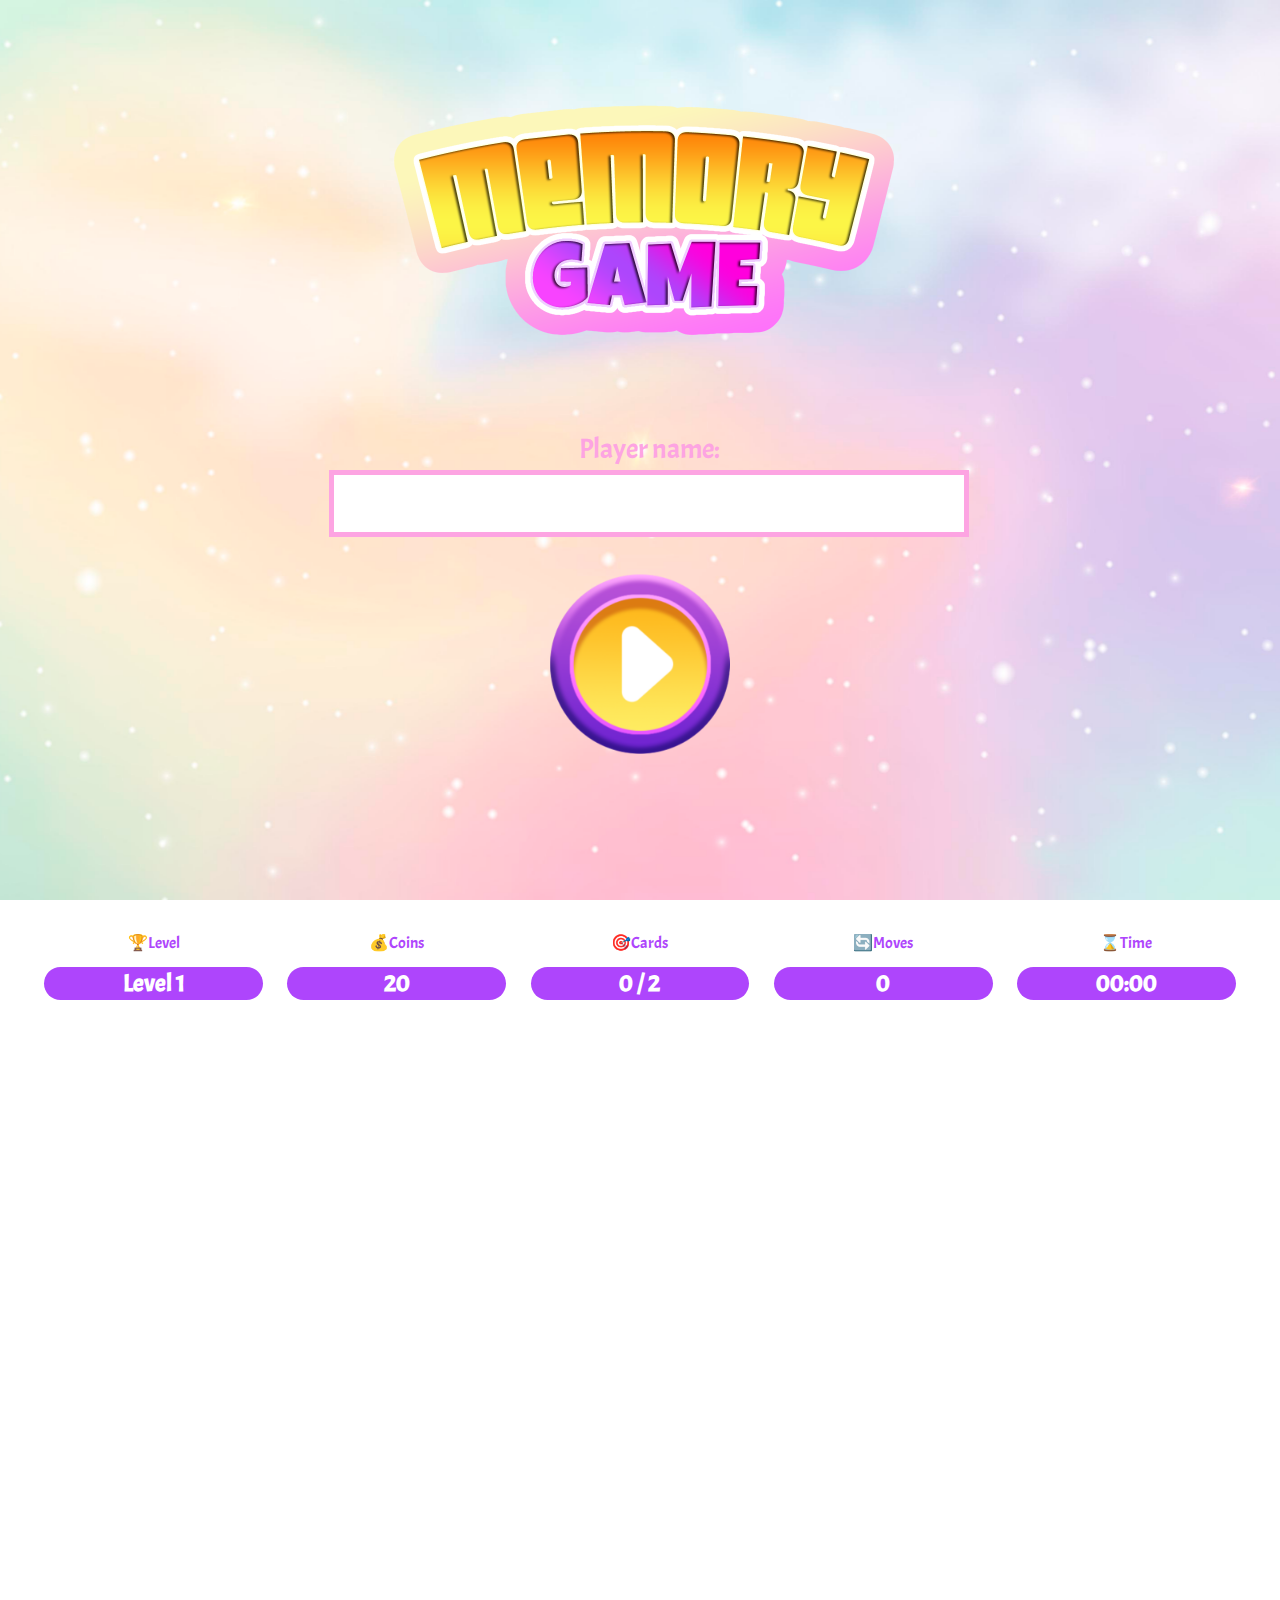
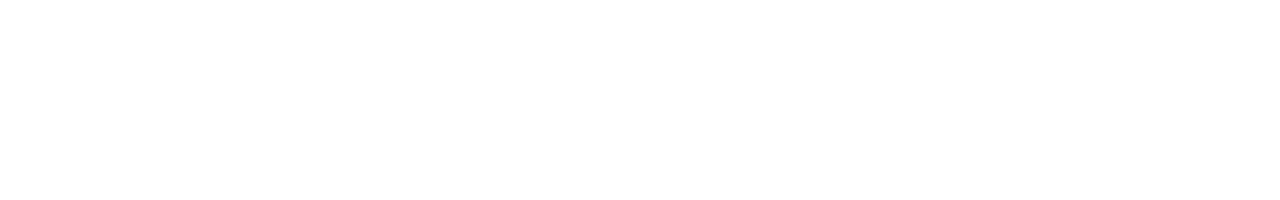
<file: index.html>
<!DOCTYPE html>
<html lang="en">
	<head>
		<meta charset="UTF-8" />
		<meta http-equiv="X-UA-Compatible" content="IE=edge" />
		<meta name="viewport" content="width=device-width, initial-scale=1.0" />
		<meta name="viewport" content="width=device-width, initial-scale=1.0" />

		<link rel="icon" href="images/icon01.png" />
		<title>Playing</title>
		<link rel="stylesheet" type="text/css" href="styles.css" />

		<link rel="preconnect" href="https://fonts.googleapis.com" />
		<link rel="preconnect" href="https://fonts.gstatic.com" crossorigin />
		<link
			href="https://fonts.googleapis.com/css2?family=Luckiest+Guy&family=Acme&family=Fredoka+One&display=swap"
			rel="stylesheet"
		/>
	</head>
	<body>
		<section id="landinglayer">
			<img id="logo" src="images/logo01.png" alt="game logo" />
			<form>
				<label for="playername">Player name:</label><br />
				<input type="text" id="playername" name="playername" /><br />
			</form>
			<img
				id="playbtn"
				onclick="startPlay()"
				src="./images/playbutton.png"
				alt="playbutton"
			/>
		</section>

		<section id="mainplay" class="container">
			<header class="box-1">
				<article class="row1">
					<p>🏆Level</p>
					<p>💰Coins</p>
					<p>🎯Cards</p>
					<p>🔄Moves</p>
					<p>⌛️Time</p>
				</article>
				<article class="row2">
					<h2 id="level">Level 1</h2>
					<h2 id="coins"></h2>
					<h2 id="achievement"></h2>
					<h2 id="moves">0</h2>
					<h2 id="time">00:00</h2>
				</article>
			</header>
			<articles class="box-2" id="cardbox"></articles>
		</section>

		<footer id="footer" class="container">
			<ul id="gamelog"></ul>
			<nav id="replayBtn">🔁 Replay again</nav>
			<nav id="soundBtn">🔔 Music on</nav>
		</footer>
		<script src="app.js"></script>
	</body>
</html>
</file>
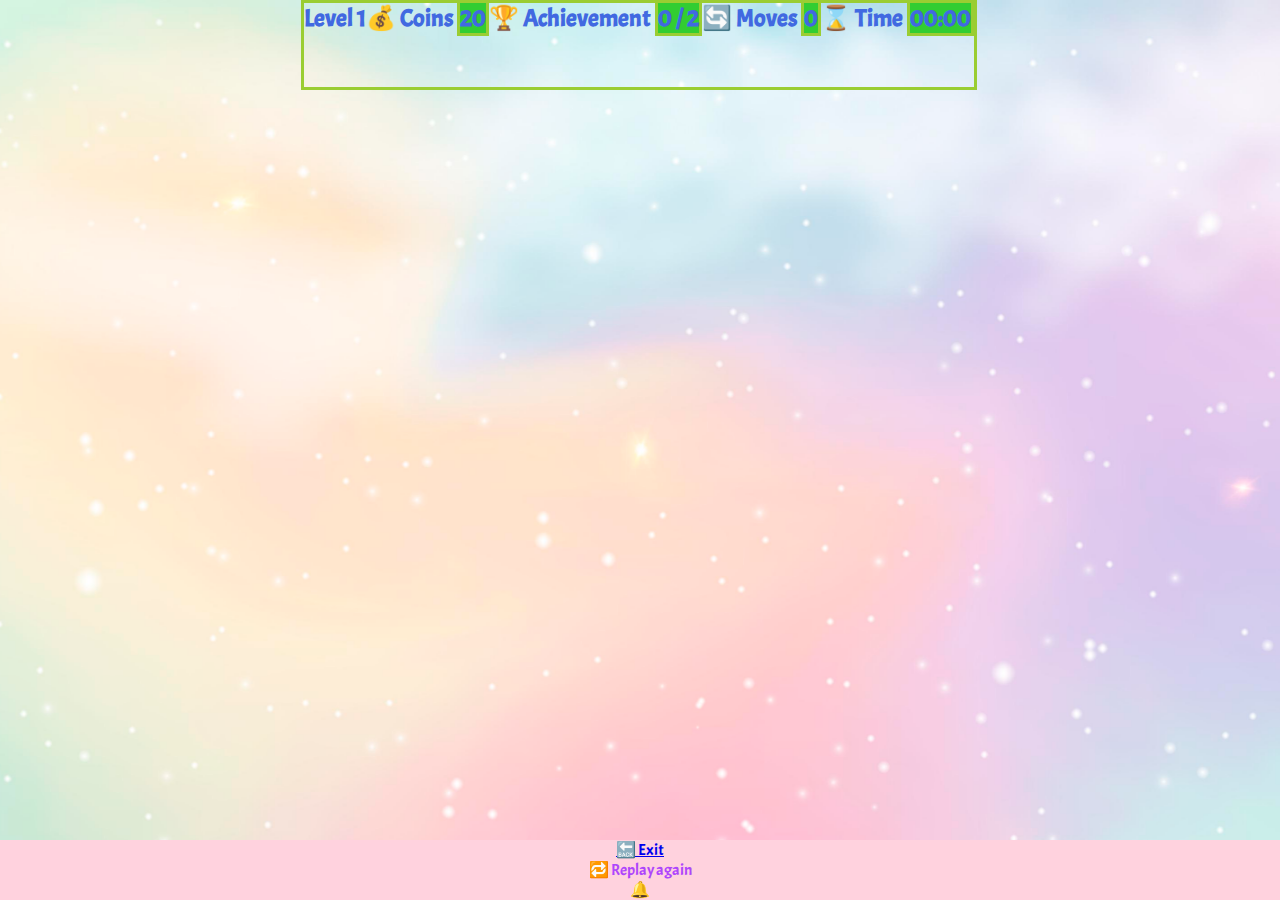
<file: play.html>
<!DOCTYPE html>
<html lang="en">
	<head>
		<meta charset="UTF-8" />
		<meta http-equiv="X-UA-Compatible" content="IE=edge" />
		<meta name="viewport" content="width=device-width, initial-scale=1.0" />
		<meta name="viewport" content="width=device-width, initial-scale=1.0" />

		<link rel="icon" href="images/icon01.png" />
		<title>Playing</title>
		<link rel="stylesheet" type="text/css" href="styles02.css" />

		<link rel="preconnect" href="https://fonts.googleapis.com" />
		<link rel="preconnect" href="https://fonts.gstatic.com" crossorigin />
		<link
			href="https://fonts.googleapis.com/css2?family=Acme&family=Fredoka+One&display=swap"
			rel="stylesheet"
		/>
	</head>
	<body>
		<section class="bg"></section>
		<section class="container">
			<header class="box-1">
				<h2 id="level">Level 1</h2>
				<h2>💰 Coins <span id="coins">100</span></h2>
				<h2>🏆 Achievement <span id="achievement">0</span></h2>
				<h2> 🔄 Moves <span id="moves">0</span></h2>
				<h2>⌛️ Time <span id="time">00:00</span></h2>
			</header>

			<articles class="box-2" id="cardbox"></articles>
		</section>

		<footer class="container">
			<nav> <a href="./index.html">🔙 Exit</a></nav>
			<nav id="replayBtn"> 🔁 Replay again </nav> 
			<nav id="soundBtn">🔔</nav>
			
			<audio id="bkgmusic"
			controls
			src="https://raw.githubusercontent.com/siangyin/MemoryGame/master/audio/backgroundmusic1.mp3"
			preload="auto"
			autoplay
			loop 
		>

		<script src="app.js"></script>
	</body>
</html>
</file>
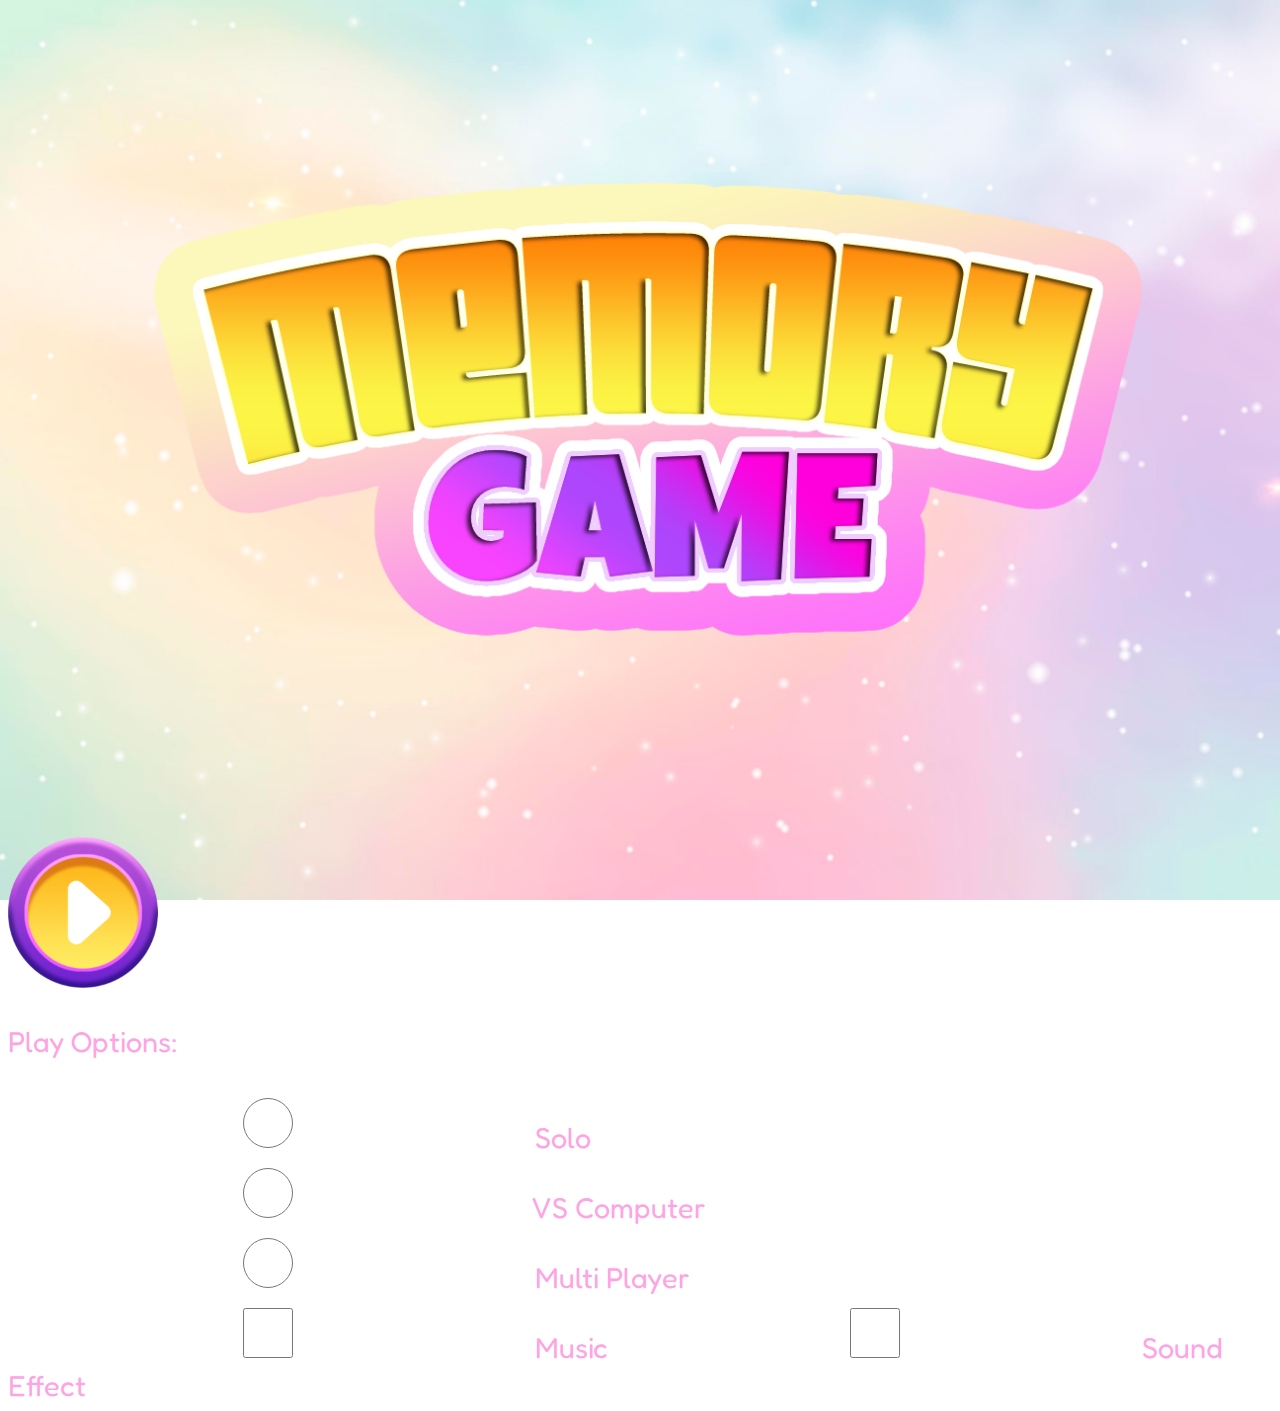
<file: welcome.html>
<!DOCTYPE html>
<html lang="en">
	<head>
		<meta charset="UTF-8" />
		<meta http-equiv="X-UA-Compatible" content="IE=edge" />
		<meta name="viewport" content="width=device-width, initial-scale=1.0" />

		<title>My Game</title>
		<link rel="stylesheet" type="text/css" href="css/styles01.css" />

		<link rel="preconnect" href="https://fonts.googleapis.com" />
		<link rel="preconnect" href="https://fonts.gstatic.com" crossorigin />
		<link
			href="https://fonts.googleapis.com/css2?family=Acme&family=Fredoka+One&display=swap"
			rel="stylesheet"
		/>
		<!-- 
			font-family: 'Acme', sans-serif;
			font-family: 'Fredoka One', cursive;
			 -->
	</head>
	<body class="box">
		<img id="logo" src="images/logo01.png" alt="game logo" />
		<a href="./main.html"
			><img src="./images/playbutton.png" alt="playbutton" width="150"
		/></a>

		<p>Play Options:</p>
		<form>
			<div>
				<input type="radio" id="solo" name="gamesoption" value="solo" />
				<label for="solo">Solo</label><br />
				<input
					type="radio"
					id="vscomputer"
					name="gamesoption"
					value="vscomputer"
				/>
				<label for="vscomputer">VS Computer</label><br />
				<input
					type="radio"
					id="multiplayer"
					name="gamesoption"
					value="multiplayer"
				/>
				<label for="multiplayer">Multi Player</label><br />
			</div>

			<div>
				<input
					type="checkbox"
					class="switch"
					id="music"
					name="music"
					value="music"
				/>
				<span class="slider round"></span>
				<label for="music">Music</label>

				<input
					type="checkbox"
					class="switch"
					id="sound"
					name="sound"
					value="sound"
				/>
				<span class="slider round"></span>
				<label for="sound">Sound Effect</label>
			</div>
		</form>

		<script src="js/main.js"></script>
	</body>
</html>
</file>
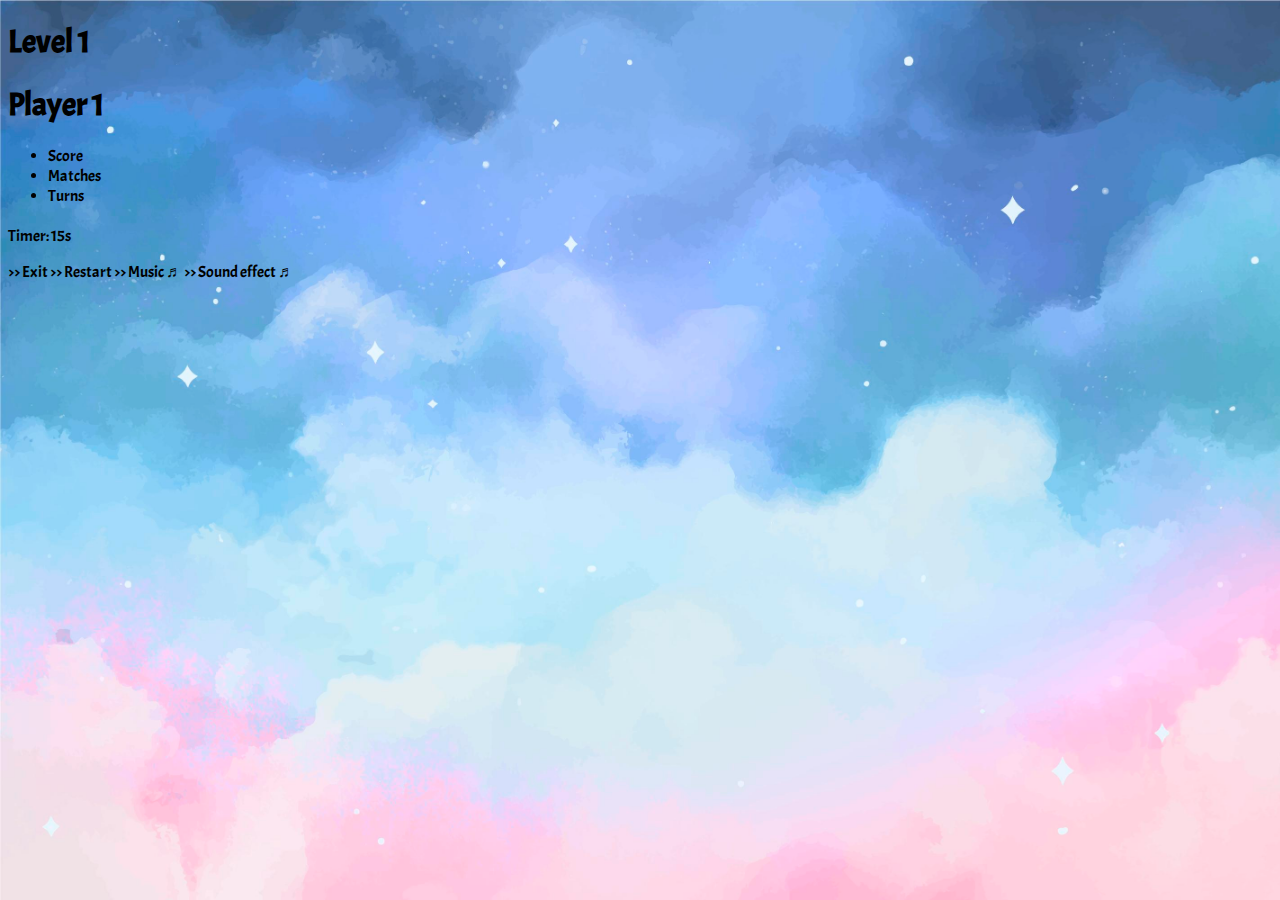
<file: proj1_memorygame/main.html>
<!DOCTYPE html>
<html lang="en">
	<head>
		<meta charset="UTF-8" />
		<meta http-equiv="X-UA-Compatible" content="IE=edge" />
		<meta name="viewport" content="width=device-width, initial-scale=1.0" />

		<title>My Game</title>
		<link rel="stylesheet" type="text/css" href="css/styles02.css" />

		<link rel="preconnect" href="https://fonts.googleapis.com" />
		<link rel="preconnect" href="https://fonts.gstatic.com" crossorigin />
		<link
			href="https://fonts.googleapis.com/css2?family=Acme&family=Fredoka+One&display=swap"
			rel="stylesheet"
		/>
		<!-- 
			font-family: 'Acme', sans-serif;
			font-family: 'Fredoka One', cursive;
			 -->
	</head>
	<body>
		<header>
			<h1>Level 1</h1>
		</header>
		<section>
			<div>
				<h1>Player 1</h1>
				<ul>
					<li>Score</li>
					<li>Matches</li>
					<li>Turns</li>
				</ul>
			</div>
		</section>

		<section>
			<h2></h2>
			<p>Timer: 15s</p>
			<div id="cardbox"></div>
		</section>

		<footer>
			<span>>> Exit </span>
			<span>>> Restart</span>
			<span>>> Music ♬</span>
			<span>>> Sound effect ♬</span>
		</footer>

		<script src="js/main.js"></script>
	</body>
</html>
</file>
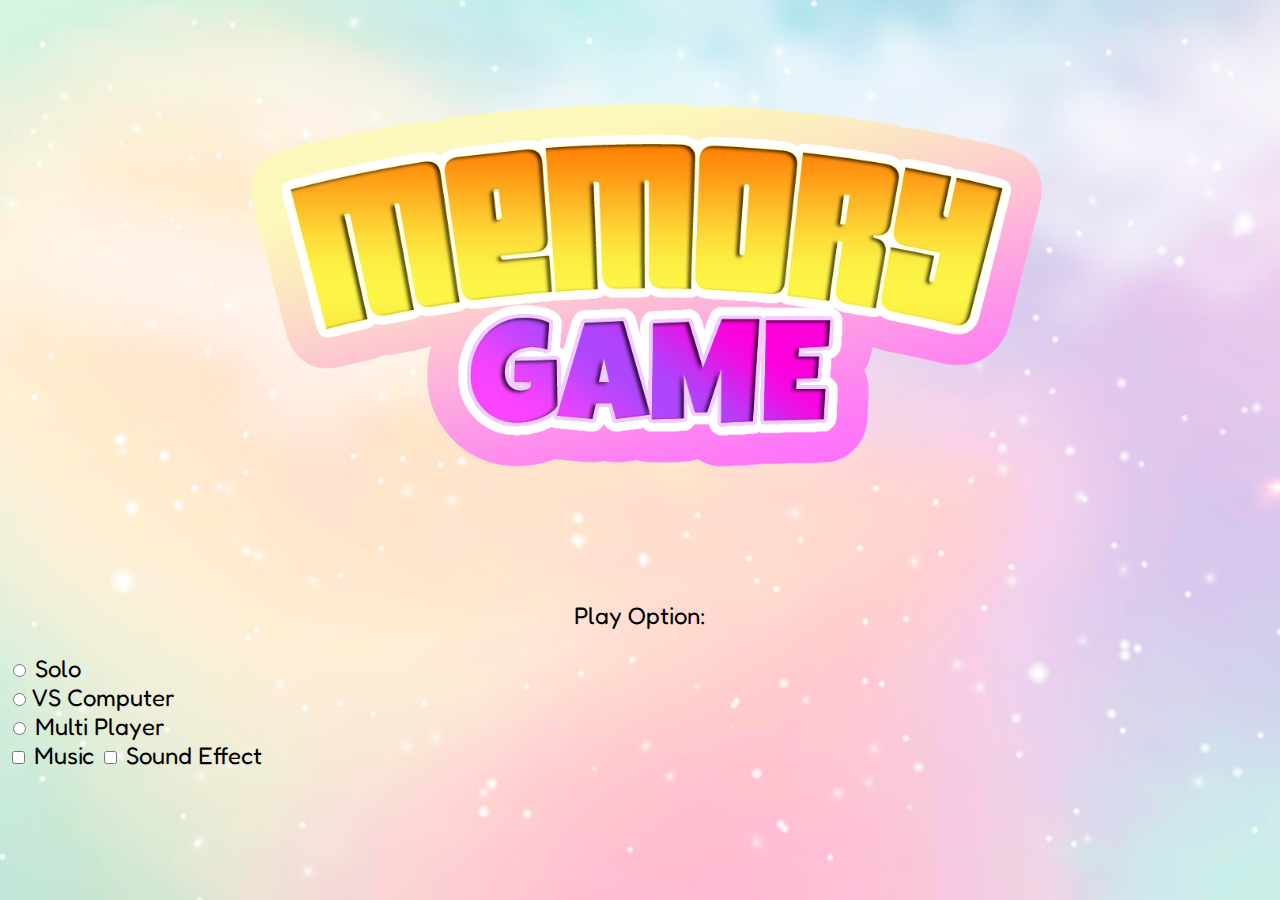
<file: proj1_memorygame/welcome.html>
<!DOCTYPE html>
<html lang="en">
	<head>
		<meta charset="UTF-8" />
		<meta http-equiv="X-UA-Compatible" content="IE=edge" />
		<meta name="viewport" content="width=device-width, initial-scale=1.0" />

		<title>My Game</title>
		<link rel="stylesheet" type="text/css" href="css/styles01.css" />

		<link rel="preconnect" href="https://fonts.googleapis.com" />
		<link rel="preconnect" href="https://fonts.gstatic.com" crossorigin />
		<link
			href="https://fonts.googleapis.com/css2?family=Acme&family=Fredoka+One&display=swap"
			rel="stylesheet"
		/>
		<!-- 
			font-family: 'Acme', sans-serif;
			font-family: 'Fredoka One', cursive;
			 -->
	</head>
	<body>
		<img id="logo" src="images/logo01.png" alt="game logo" />
		<p>Play Option:</p>
		<form class="box flex">
			<input type="radio" id="solo" name="gamesoption" value="solo" />
			<label for="solo">Solo</label><br />
			<input
				type="radio"
				id="vscomputer"
				name="gamesoption"
				value="vscomputer"
			/>
			<label for="vscomputer">VS Computer</label><br />
			<input
				type="radio"
				id="multiplayer"
				name="gamesoption"
				value="multiplayer"
			/>
			<label for="multiplayer">Multi Player</label><br />

			<input
				type="checkbox"
				class="switch"
				id="music"
				name="music"
				value="music"
			/>
			<span class="slider round"></span>
			<label for="music">Music</label>

			<input
				type="checkbox"
				class="switch"
				id="sound"
				name="sound"
				value="sound"
			/>
			<span class="slider round"></span>
			<label for="sound">Sound Effect</label>
		</form>

		<script src="js/main.js"></script>
	</body>
</html>
</file>
<file: styles.css>
* {
	margin: 0;
	padding: 0;
	box-sizing: border-box;
}

body {
	background-image: url("images/bkgimg.jpg");
	background-repeat: no-repeat, repeat;
	background-position: center;
	background-attachment: fixed;
	height: 100%;
	background-size: cover;
	font-family: "Acme", sans-serif;
	color: #fda4e2;
	line-height: 1.4;
	text-align: center;
}

/* landing page */

#landinglayer {
	height: 100vh;
	position: relative;
	top: 0;
	left: 0;
	display: flexbox;
}

form {
	width: 100%;
	height: 15vh;
	font-size: 1.75em;
	margin: 1vh;
}

input {
	border: #fda4e2 solid 5px;
	height: 50%;
	width: 50%;
}

#playbtn {
	height: 20vh;
}

#playbtn:hover {
	color: rgba(250, 250, 250, 0.3);
	box-shadow: 25px 0px 200px rgba(255, 255, 0, 1);
	border-radius: 50%;
}

#logo {
	margin-top: 5vh;
	margin-bottom: 10px;
	height: 40vh;
	position: relative;
	animation-name: animate;
	animation-duration: 4s;
	animation-iteration-count: infinite;
}

@keyframes animate {
	0% {
		top: 7px;
	}
	25% {
		top: -7px;
	}
	50% {
		top: 7px;
	}
	75% {
		top: -7px;
	}
	100% {
		top: 7px;
	}
}

/* playing area style */

section#mainplay {
	width: 100vw;
	height: 100vh;
	position: relative;
	top: 0;
	left: 0;
	justify-content: space-evenly;
	padding: 2.5%;
	/* use display none to hide the main play stage */
	display: flexbox;
}

/* header */

header {
	display: inline-flex;
	width: 95vw;
	order: 1;
	justify-content: space-evenly;
	-webkit-flex-direction: column;
	flex-direction: column;
}

.row1,
.row2 {
	display: inline-flex;
}

p,
h2 {
	width: 20%;
	color: #ae45fc;
}

h2 {
	border-radius: 25px;
	background: #ae45fc;
	color: white;
	margin: 1%;
	width: 18%;
}

/* cards */

#cardbox {
	order: 2;
	display: inline-flex;
	flex-wrap: wrap;
	justify-content: center;
	padding-top: 5%;
	width: 60vw;
}

div.cards {
	background-color: #fffaa0;
	width: 130px;
	height: 130px;
	margin: 3px;
	border: 3px solid white;
}

div.cards:hover {
	background-color: #fcf345;
}

img.hide {
	max-width: 100%;
	height: auto;
	visibility: hidden;
}

img.cutie {
	max-width: 100%;
	height: auto;
	opacity: 1;
}

/* footer */

footer {
	flex: 3;
	position: fixed;
	left: 0;
	bottom: 0;
	width: 95vw;
	height: 20vh;
	justify-content: center;
	display: inline-flex;
	visibility: hidden;
}

ul#gamelog {
	list-style-type: none;
	padding: 10px 20px;
	margin: 0px 1px 10px 15px;
	text-align: left;
	flex: 3.5;
	background-color: rgba(255, 255, 87, 0.5);
	border: white solid 2px;
	border-radius: 25px;
	font-size: 12px;
}

footer nav {
	color: grey;
	justify-content: space-between;
	align-self: flex-end;
	padding: 25px 3px;
	flex: 1;
}
footer nav:hover {
	color: #ae45fc;
	transform: translateY(-10px);
	font-size: larger;
}

/* modal style */

.hidden {
	display: none;
}

.overlay {
	width: 100%;
	height: 100vh;
	background-color: rgba(255, 255, 255, 0.7);
	position: absolute;
	top: 50%;
	left: 50%;
	transform: translate(-50%, -50%);
}

.modal {
	margin: 20% auto;
	padding: 20px;
	color: white;
	border-radius: 10px;
	background-color: #ae45fc;
	border: 3px solid white;
	width: 50%;
	position: absolute;
	top: 20%;
	left: 50%;
	transform: translate(-50%, -50%);
	text-align: center;
}

span {
	display: inline-flex;
	align-items: baseline;
	font-family: "Fredoka One";
	font-size: xx-large;
}

.close-modal {
	position: absolute;
	top: 10px;
	right: 10px;
	transition: all 200ms;
	font-size: 30px;
	text-decoration: none;
	width: 50px;
}

.btn {
	background-color: #ae45fc;
	color: whitesmoke;
	padding: 5px;
	height: 50px;
	border-style: none;
	font-family: "Acme", sans-serif;
	font-size: 20px;
}

.btn:hover {
	color: #fcf345;
	font-weight: bold;
	font-size: xx-large;
}

/* BUZZ OUT*/

@-webkit-keyframes buzz-out-on-hover {
	10% {
		-webkit-transform: translateX(3px) rotate(2deg);
		transform: translateX(3px) rotate(2deg);
	}
	20% {
		-webkit-transform: translateX(-3px) rotate(-2deg);
		transform: translateX(-3px) rotate(-2deg);
	}
	30% {
		-webkit-transform: translateX(3px) rotate(2deg);
		transform: translateX(3px) rotate(2deg);
	}
	40% {
		-webkit-transform: translateX(-3px) rotate(-2deg);
		transform: translateX(-3px) rotate(-2deg);
	}
	50% {
		-webkit-transform: translateX(2px) rotate(1deg);
		transform: translateX(2px) rotate(1deg);
	}
	60% {
		-webkit-transform: translateX(-2px) rotate(-1deg);
		transform: translateX(-2px) rotate(-1deg);
	}
	70% {
		-webkit-transform: translateX(2px) rotate(1deg);
		transform: translateX(2px) rotate(1deg);
	}
	80% {
		-webkit-transform: translateX(-2px) rotate(-1deg);
		transform: translateX(-2px) rotate(-1deg);
	}
	90% {
		-webkit-transform: translateX(1px) rotate(0);
		transform: translateX(1px) rotate(0);
	}
	100% {
		-webkit-transform: translateX(-1px) rotate(0);
		transform: translateX(-1px) rotate(0);
	}
}
@keyframes buzz-out-on-hover {
	10% {
		-webkit-transform: translateX(3px) rotate(2deg);
		transform: translateX(3px) rotate(2deg);
	}
	20% {
		-webkit-transform: translateX(-3px) rotate(-2deg);
		transform: translateX(-3px) rotate(-2deg);
	}
	30% {
		-webkit-transform: translateX(3px) rotate(2deg);
		transform: translateX(3px) rotate(2deg);
	}
	40% {
		-webkit-transform: translateX(-3px) rotate(-2deg);
		transform: translateX(-3px) rotate(-2deg);
	}
	50% {
		-webkit-transform: translateX(2px) rotate(1deg);
		transform: translateX(2px) rotate(1deg);
	}
	60% {
		-webkit-transform: translateX(-2px) rotate(-1deg);
		transform: translateX(-2px) rotate(-1deg);
	}
	70% {
		-webkit-transform: translateX(2px) rotate(1deg);
		transform: translateX(2px) rotate(1deg);
	}
	80% {
		-webkit-transform: translateX(-2px) rotate(-1deg);
		transform: translateX(-2px) rotate(-1deg);
	}
	90% {
		-webkit-transform: translateX(1px) rotate(0);
		transform: translateX(1px) rotate(0);
	}
	100% {
		-webkit-transform: translateX(-1px) rotate(0);
		transform: translateX(-1px) rotate(0);
	}
}
.buzz-out-on-hover {
	display: inline-block;
	vertical-align: middle;
	-webkit-transform: perspective(1px) translateZ(0);
	transform: perspective(1px) translateZ(0);
	box-shadow: 0 0 1px rgba(0, 0, 0, 0);
}
.buzz-out-on-hover:hover,
.buzz-out-on-hover:focus,
.buzz-out-on-hover:active {
	-webkit-animation-name: buzz-out-on-hover;
	animation-name: buzz-out-on-hover;
	-webkit-animation-duration: 0.75s;
	animation-duration: 0.75s;
	-webkit-animation-timing-function: linear;
	animation-timing-function: linear;
	-webkit-animation-iteration-count: 1;
	animation-iteration-count: 1;
}
</file>
<file: styles02.css>
* {
	margin: 0;
	padding: 0;
	box-sizing: border-box;
}

body {
	background-image: url("images/bkgimg.jpg");
	background-repeat: no-repeat, repeat;
	background-position: center;
	background-attachment: fixed;
	background-size: cover;
	font-family: "Acme", sans-serif;
	color: royalblue;
	text-align: center;
	/* background: rgba(0, 0, 0, 0.5); Black see-through */
}

.bg {
}

header {
	display: inline-flex;
	border: yellowgreen solid 3px;
	height: 10vh;
}

audio {
	display: none;
}

span {
	border: yellowgreen solid 3px;
	background-color: limegreen;
}

.container {
	display: flexbox;
}

.box-1 {
	flex: 1;
	order: 1;
}

.box-2 {
	flex: 3;
	order: 2;
	display: inline-flex;
	flex-wrap: wrap;
}

div {
	background-color: #fffaa0;
	height: 100px;
	width: 100px;
	margin: 3px;
	border: 3px solid #9fcafb;
	cursor: url("images/tap.png") 25 15, pointer;
}

footer {
	flex-direction: row;
	flex: 3;
	position: fixed;
	left: 0;
	bottom: 0;
	width: 100%;
	background-color: #ffd2de;
	color: #ae45fc;
	justify-content: center;
}

img.hide {
	max-width: 100%;
	height: auto;
	visibility: hidden;
}

img.cutie {
	max-width: 100%;
	height: auto;
}
</file>
<file: css/styles01.css>
body {
	background-image: url("/images/bkgimg2.jpg");
	background-repeat: no-repeat, repeat;
	background-attachment: fixed;
	background-size: cover;
	font-family: "Fredoka One", cursive;
	font-size: 180%;
	color: #fda4e2;
}

.center {
	margin: auto;
	width: max-content;
	height: 150px;
	text-align: center;
}

input {
	border: #fda4e2 solid 5px;
	height: 50px;
	width: 500px;
	margin: 10px;
}

#playbtn {
	max-width: 20%;
	height: auto;
	display: block;
	margin-left: auto;
	margin-right: auto;
}

#playbtn:hover {
	color: rgba(250, 250, 250, 0.3);
	box-shadow: 25px 0px 200px rgba(255, 255, 0, 1);
	border-radius: 50%;
}

#logo {
	max-width: 100%;
	height: auto;
	display: block;
	margin: 5% auto 5% auto;
	position: relative;
	animation-name: animate;
	animation-duration: 4s;
	animation-iteration-count: infinite;
}

@keyframes animate {
	0% {
		top: 7px;
	}
	25% {
		top: -7px;
	}
	50% {
		top: 7px;
	}
	75% {
		top: -7px;
	}
	100% {
		top: 7px;
	}
}
</file>
<file: proj1_memorygame/css/styles02.css>
body {
	background-image: url("../images/bkgrimg1.jpg");
	background-repeat: no-repeat, repeat;
	background-attachment: fixed;
	background-size: cover;
	font-family: "Acme", sans-serif;
}
</file>
<file: proj1_memorygame/css/styles01.css>
body {
	background-image: url("../images/bkgrimg2.jpg");
	background-repeat: no-repeat, repeat;
	background-attachment: fixed;
	background-size: cover;
	font-family: "Fredoka One", cursive;
	font-size: x-large;
}

#logo,
img {
	max-width: 80%;
	height: auto;
	display: block;
	margin-left: auto;
	margin-right: auto;
	margin-top: 0%;
	margin-bottom: 0%;
}

p,
div {
	display: flex;
	align-items: center;
	justify-content: center;
}
</file>
